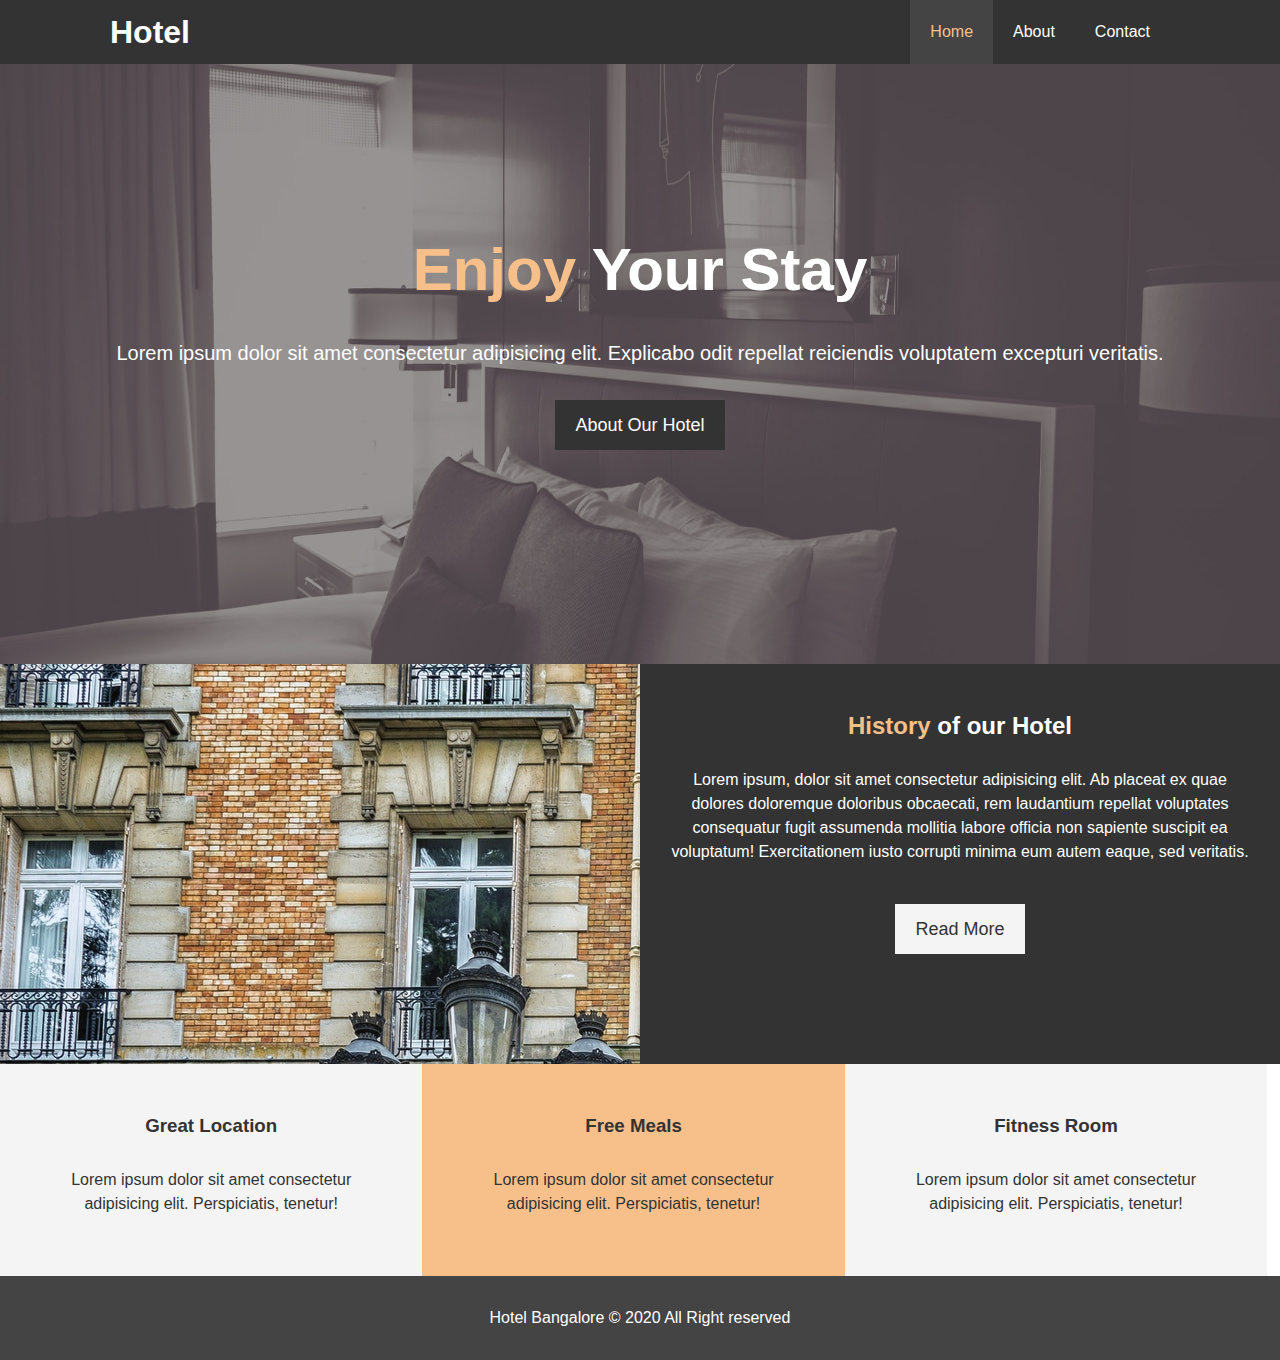
<file: index.html>
<!DOCTYPE html>
<html lang="en">
<head>
  <meta charset="UTF-8">
  <meta name="viewport" content="width=device-width, initial-scale=1.0">
  <meta name="discription" content="Welcome to my hotel, have a great experience">
  <meta name="keywords" content="Banglore,hotel,new">
  <link rel="stylesheet" href="https://use.fontawesome.com/releases/v5.14.0/css/all.css" integrity="sha384-HzLeBuhoNPvSl5KYnjx0BT+WB0QEEqLprO+NBkkk5gbc67FTaL7XIGa2w1L0Xbgc" crossorigin="anonymous">
  <link rel="stylesheet" href="css/style.css">
  <link rel="stylesheet" media="screen and (max-width: 768px)" href="css/mobile.css">
  <title>Hotel Bangalore | Welcome</title>
</head>
<body>
  <header>
    <nav id="navbar">
      <div class="container">
        <h1 class="logo"><a href="index.html">Hotel</a></h1>
        <ul>
          <li><a class="current" href="index.html">Home</a></li>
          <li><a href="about.html">About</a></li>
          <li><a href="contact.html">Contact</a></li>
        </ul>
      </div>
    </nav>
    <div id="showcase">
      <div class="container">
        <div class="showcase-content">
          <h1><span class="primary-text">Enjoy</span> Your Stay</h1>
          <p class="lead">Lorem ipsum dolor sit amet consectetur adipisicing elit. Explicabo odit repellat reiciendis voluptatem excepturi veritatis.</p>
          <a class="btn" href="about.html">About Our Hotel</a>
        </div>
      </div>
    </div>
  </header>
  <section id="home-info" class="bg-dark">
    <div class="info-img"></div>
    <div class="info-content">
      <h2><span class="primary-text">History</span> of our Hotel</h2>
      <p>Lorem ipsum, dolor sit amet consectetur adipisicing elit. Ab placeat ex quae dolores doloremque doloribus obcaecati, rem laudantium repellat voluptates consequatur fugit assumenda mollitia labore officia non sapiente suscipit ea voluptatum! Exercitationem iusto corrupti minima eum autem eaque, sed veritatis.</p>
      <a href="about.html" class="btn btn-light">Read More</a>
    </div>
  </section>
  <section class="features">
    <div class="box bg-light">
      <i class="fas fa-hotel fa-3x"></i>
      <h3>Great Location</h3>
      <p>Lorem ipsum dolor sit amet consectetur adipisicing elit. Perspiciatis, tenetur!</p>
    </div>
    <div class="box bg-primary">
      <i class="fas fa-utensils fa-3x"></i>
      <h3>Free Meals</h3>
      <p>Lorem ipsum dolor sit amet consectetur adipisicing elit. Perspiciatis, tenetur!</p>
    </div>
    <div class="box bg-light">
      <i class="fas fa-dumbbell fa-3x"></i>
      <h3>Fitness Room</h3>
      <p>Lorem ipsum dolor sit amet consectetur adipisicing elit. Perspiciatis, tenetur!</p>
    </div>
  </section>
  <div class="clr"></div>
  <footer id="main-footer">
    <p>Hotel Bangalore &copy; 2020 All Right reserved</p>
  </footer>
</body>
</html>
</file>
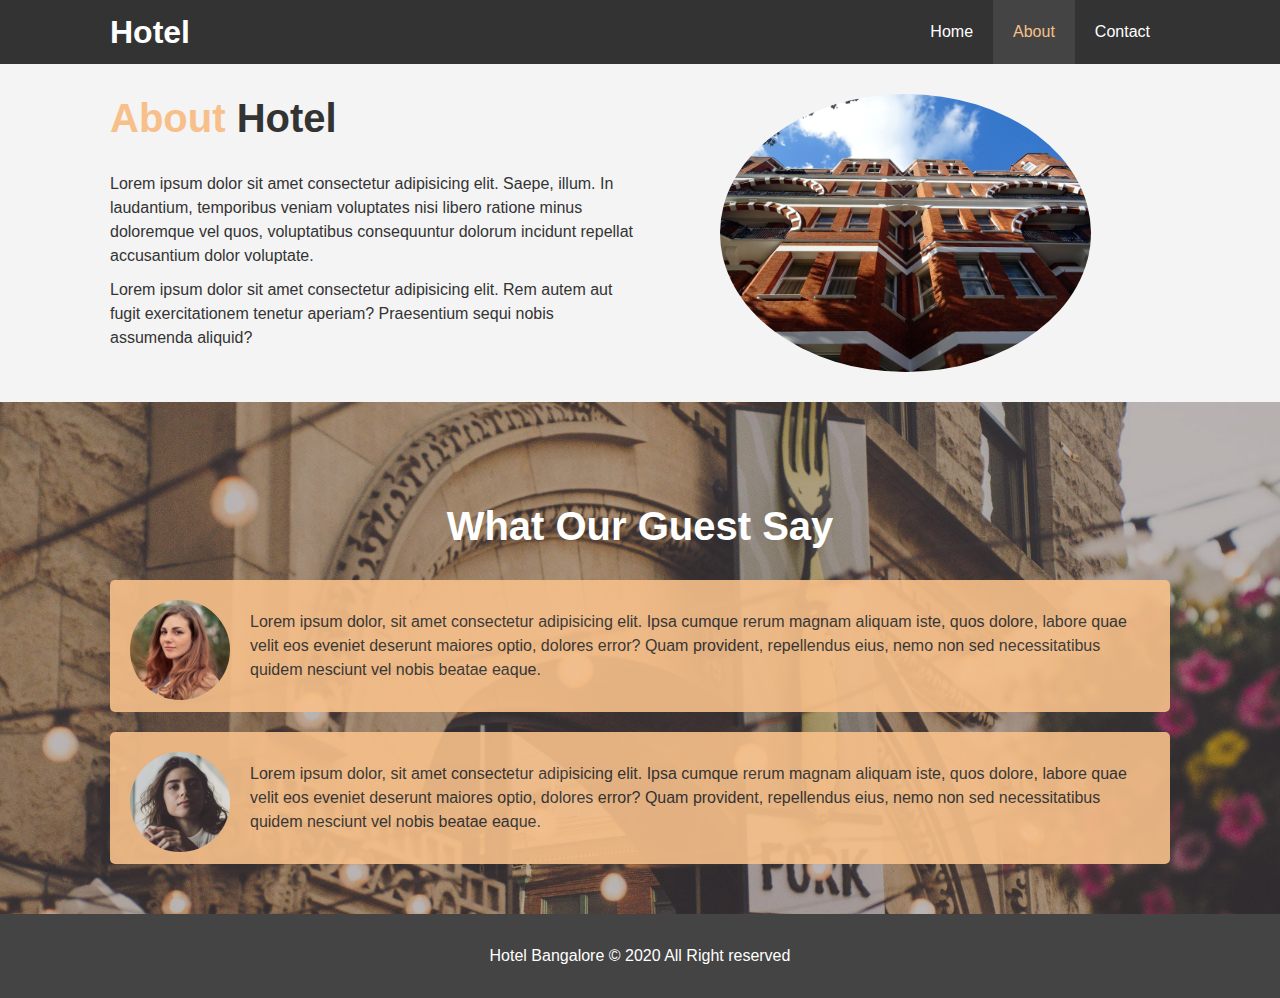
<file: about.html>
<!DOCTYPE html>
<html lang="en">
<head>
  <meta charset="UTF-8">
  <meta name="viewport" content="width=device-width, initial-scale=1.0">
  <meta name="discription" content="Welcome to my hotel, have a great experience">
  <meta name="keywords" content="Banglore,hotel,new">
  <link rel="stylesheet" href="css/style.css">
  <link rel="stylesheet" media="screen and (max-width: 768px)" href="css/mobile.css">
  <title>Hotel Bangalore | About</title>
</head>
<body>
  <header>
    <nav id="navbar">
      <div class="container">
        <h1 class="logo"><a href="index.html">Hotel</a></h1>
        <ul>
          <li><a href="index.html">Home</a></li>
          <li><a class="current" href="about.html">About</a></li>
          <li><a href="contact.html">Contact</a></li>
        </ul>
      </div>
    </nav>
  </header>
  <section id="about-info" class="bg-light py-3">
    <div class="container">
      <div class="info-left">
        <h1 class="l-heading"><span class="primary-text">About</span> Hotel</h1>
        <p>Lorem ipsum dolor sit amet consectetur adipisicing elit. Saepe, illum. In laudantium, temporibus veniam voluptates nisi libero ratione minus doloremque vel quos, voluptatibus consequuntur dolorum incidunt repellat accusantium dolor voluptate.</p>
        <p>Lorem ipsum dolor sit amet consectetur adipisicing elit. Rem autem aut fugit exercitationem tenetur aperiam? Praesentium sequi nobis assumenda aliquid?</p>
      </div>
      <div class="info-right">
        <img src="./img/photo-2.jpg" alt="Hotel">
      </div>
    </div>
  </section>
  <div class="clr"></div>
  <section id="testimonials" class="py-3">
    <div class="container">
      <h2 class="l-heading">What Our Guest Say</h2>
      <div class="testimonial bg-primary">
        <img src="./img/person-1.jpg" alt="Megha">
        <p>Lorem ipsum dolor, sit amet consectetur adipisicing elit. Ipsa cumque rerum magnam aliquam iste, quos dolore, labore quae velit eos eveniet deserunt maiores optio, dolores error? Quam provident, repellendus eius, nemo non sed necessitatibus quidem nesciunt vel nobis beatae eaque.</p>
      </div>
      <div class="testimonial bg-primary">
        <img src="./img/person-2.jpg" alt="Prerana">
        <p>Lorem ipsum dolor, sit amet consectetur adipisicing elit. Ipsa cumque rerum magnam aliquam iste, quos dolore, labore quae velit eos eveniet deserunt maiores optio, dolores error? Quam provident, repellendus eius, nemo non sed necessitatibus quidem nesciunt vel nobis beatae eaque.</p>
      </div>
    </div>
  </section>
  <footer id="main-footer">
    <p>Hotel Bangalore &copy; 2020 All Right reserved</p>
  </footer>
</body>
</html>
</file>
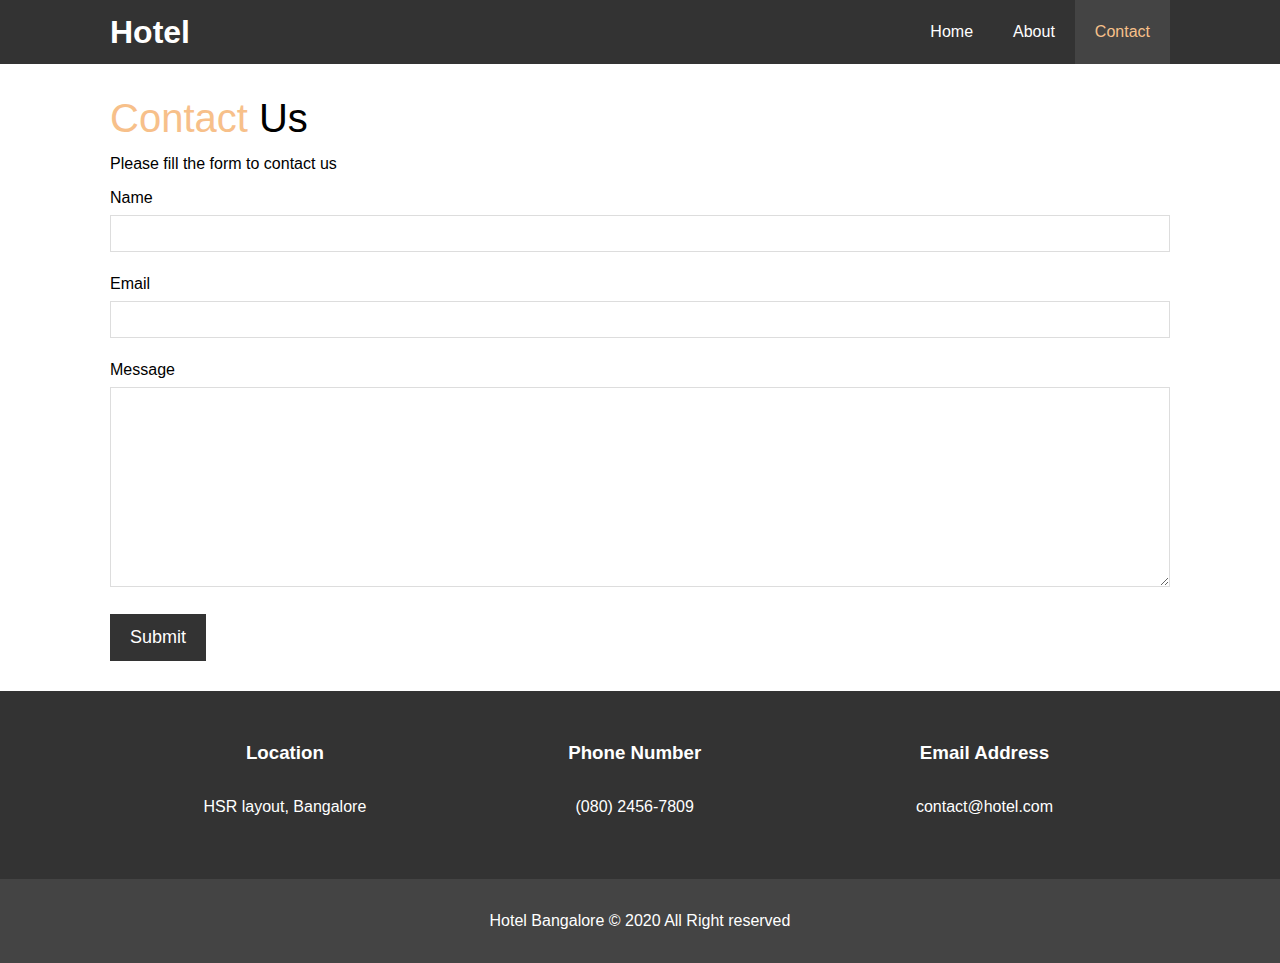
<file: contact.html>
<!DOCTYPE html>
<html lang="en">
<head>
  <meta charset="UTF-8">
  <meta name="viewport" content="width=device-width, initial-scale=1.0">
  <meta name="discription" content="Welcome to my hotel, have a great experience">
  <meta name="keywords" content="Banglore,hotel,new">
  <link rel="stylesheet" href="https://use.fontawesome.com/releases/v5.14.0/css/all.css" integrity="sha384-HzLeBuhoNPvSl5KYnjx0BT+WB0QEEqLprO+NBkkk5gbc67FTaL7XIGa2w1L0Xbgc" crossorigin="anonymous">
  <link rel="stylesheet" href="css/style.css">
  <link rel="stylesheet" media="screen and (max-width: 768px)" href="css/mobile.css">
  <title>Hotel Bangalore | Contact</title>
</head>
<body>
  <header>
    <nav id="navbar">
      <div class="container">
        <h1 class="logo"><a href="index.html">Hotel</a></h1>
        <ul>
          <li><a href="index.html">Home</a></li>
          <li><a href="about.html">About</a></li>
          <li><a class="current" href="contact.html">Contact</a></li>
        </ul>
      </div>
    </nav>
  </header>
  <section id="contact-form" class="py-3">
    <div class="container">
      <hi class="l-heading"><span class="primary-text">Contact</span> Us</hi>
      <p>Please fill the form to contact us</p>
      <form action="process.php">
        <div class="form-group">
          <label for="name">Name</label>
          <input type="text" name="name" id="name">
        </div>
        <div class="form-group">
          <label for="email">Email</label>
          <input type="email" name="email" id="email">
        </div>
        <div class="form-group">
          <label for="message">Message</label>
          <textarea type="text" name="message" id="message"></textarea>
        </div>
        <button class="btn" type="submit">Submit</button>
      </form>
    </div>
  </section>
  <section id="contact-info" class="bg-dark">
    <div class="container">
      <div class="box bg-dark">
        <i class="fas fa-hotel fa-3x"></i>
        <h3>Location</h3>
        <p>HSR layout, Bangalore</p>
      </div>
      <div class="box bg-dark">
        <i class="fas fa-phone fa-3x"></i>
        <h3>Phone Number</h3>
        <p>(080) 2456-7809</p>
      </div>
      <div class="box bg-dark">
        <i class="fas fa-envelope fa-3x"></i>
        <h3>Email Address</h3>
        <p>contact@hotel.com</p>
      </div>
    </div>
  </section>
  <footer id="main-footer">
    <p>Hotel Bangalore &copy; 2020 All Right reserved</p>
  </footer>
</body>
</html>
</file>
<file: css/style.css>
*{
  margin: 0;
  padding: 0;
  box-sizing: border-box;
}

/* main style */
html,body{
  font-family: 'Segoe UI', Tahoma, Geneva, Verdana, sans-serif;
  line-height: 1.5em;
}

a{
  color: #333;
  text-decoration: none;
}

h1,h2,h3{
  padding-bottom: 20px;
}

p{
  margin: 10px 0;
}

.container{
  margin: auto;
  max-width: 1100px;
  overflow: auto;
  padding: 0 20px;
}

.lead{
  font-size: 20px;
}

.py-1{padding: 10px 0;}
.py-2{padding: 20px 0;}
.py-3{padding: 30px 0;}

.clr{
  clear: both;
}

.l-heading{
  font-size: 40px;
  line-height: 1.2em;
}

.btn{
  display: inline-block;
  font-size: 18px;
  color: #fff;
  background: #333;
  padding: 13px 20px;
  border: none;
  cursor: pointer;
}

.btn:hover{
  background: #f7c08a;
  color: #333;
}

.btn-light{
  background: #f4f4f4;
  color: #333;
}

.primary-text{
  color:  #f7c08a;
}

.bg-dark{
  background: #333;
  color: #fff;
}

.bg-light{
  background: #f4f4f4;
  color: #333;
}

.bg-primary{
  background: #f7c08a;
  color: #333;
}

#navbar{
  background: #333;
  color: #fff;
  overflow: auto;
}

#navbar a{
  color: #fff;
}

#navbar .logo{
  float: left;
  padding-top: 20px;
}

#navbar ul{
  list-style: none;
  float: right;
}

#navbar ul li{
  float: left;
}

#navbar ul li a{
  display: block;
  padding: 20px;
  text-align: center;
}

#navbar ul li a:hover,
#navbar ul li a.current{
  background: #444;
  color: #f7c08a;
}

#showcase{
  background-image: url('../img/showcase.jpg');
  background-repeat: no-repeat; 
  background-position: center center;
  background-size: cover;
  height: 600px;
}

#showcase .showcase-content{
  color: #fff;
  text-align: center;
  padding-top: 170px;
}

#showcase .showcase-content h1{
  font-size: 60px;
  line-height: 1.2em;
}

#showcase .showcase-content p{
  padding-bottom: 20px;
  line-height: 1.7em;
}

#home-info{
  height: 400px;
}

#home-info .info-img{
  float: left;
  width: 50%;
  background: url('../img/photo-1.jpg') no-repeat;
  min-height: 100%;
}

#home-info .info-content{
  float: right;
  width: 50%;
  height: 100%;
  text-align: center;
  padding: 50px 30px;
  overflow: hidden;
}

#home-info .info-content p{
  padding-bottom: 30px;
}

.box{
  width: 33%;
  float: left;
  text-align: center;
  padding: 50px;
}

#about-info .info-right{
  float:right;
  width: 50%;
  min-height: 100%;
}

#about-info .info-right img{
  display: block;
  margin: auto;
  width: 70%;
  border-radius: 50%;
}

#about-info .info-left{
  float: left;
  width: 50%;
  min-height: 100%;
}

#testimonials{
  height: 100%;
  background: url('../img/test-bg.jpg') no-repeat center center/cover;
  padding-top: 100px;
}

#testimonials h2{
  color: #fff;
  text-align: center;
  padding-bottom: 30px;
}

#testimonials .testimonial{
  padding: 20px;
  margin-bottom: 20px;
  border-radius: 5px;
  opacity: 0.9;
}

#testimonials .testimonial img{
  width: 100px;
  float: left;
  border-radius: 50%;
  margin-right: 20px;
}

#contact-form .form-group{
  margin-bottom: 20px;
}

#contact-form label{
  display: block;
  margin-bottom: 5px;
}

#contact-form input, 
#contact-form textarea{
  width: 100%;
  padding: 10px;
  border: 1px #ddd solid;
}

#contact-form textarea{
  height: 200px;
}

#contact-form input:focus, 
#contact-form textarea:focus{
  outline: none;
  border-color: #f7c08a;
}

#main-footer{
  background: #444;
  color: #fff;
  text-align: center;
  padding: 20px;
}
</file>
<file: css/mobile.css>
#navbar .logo{
  float: none;
  text-align: center;
}

#navbar ul,
#navbar ul li{
  float: none;
}

#navbar ul li a{
  padding: 5px;
  border-bottom: #444 dotted 1px;
}

#showcase{
  height: 100%;
}

#showcase .showcase-content{
  padding-top: 70px;
  padding-bottom: 30px;
}

#home-info{
  height: fit-content;
} 

#home-info .info-img{
  display: none;
}

#home-info .info-content{
  float: none;
  width: 100%;
}

.box{
  float: none;
  width: 100%;
}

#about-info .info-right,
#about-info .info-left{
  float: none;
  width: 100%;
}

#about-info .info-right{
  margin-top: 30px;
}

.l-heading{
  text-align: center;
}

#contact-info .box{
  border-bottom: #444 dotted 1px;
}
</file>
